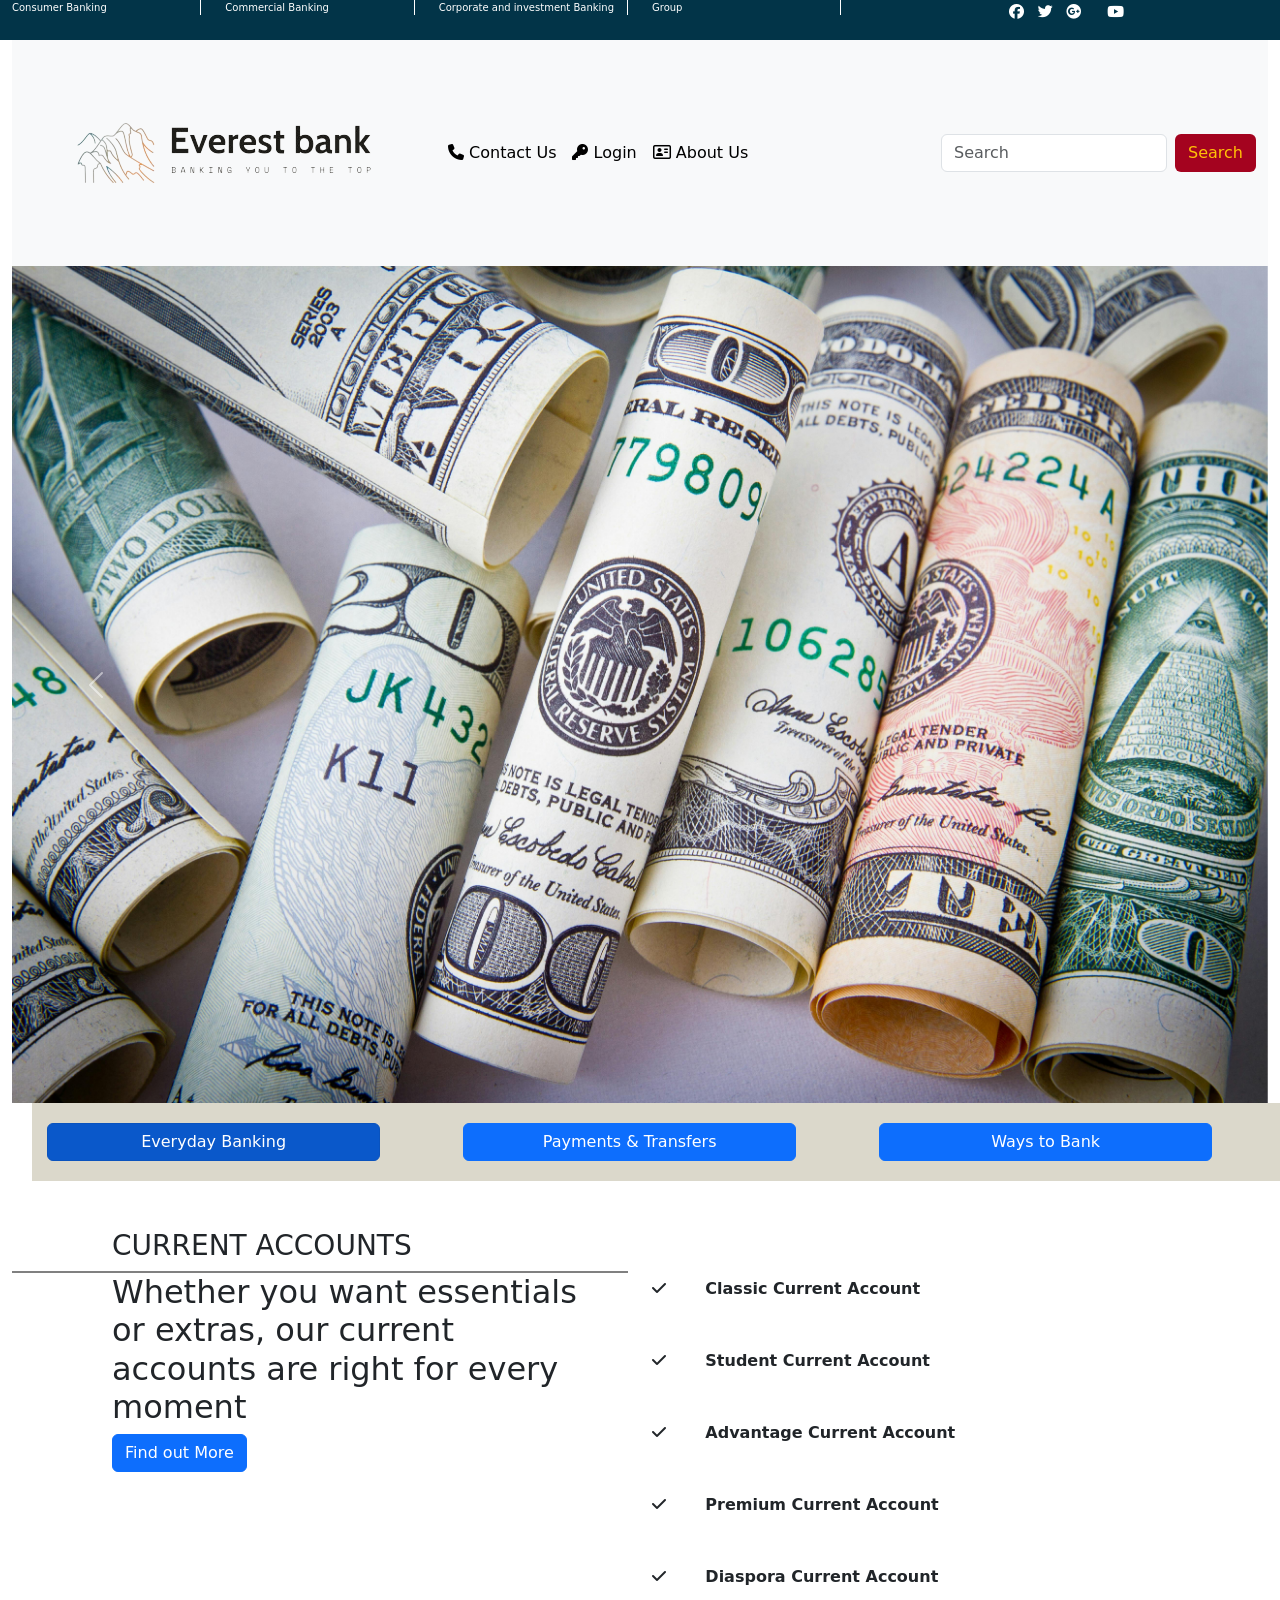
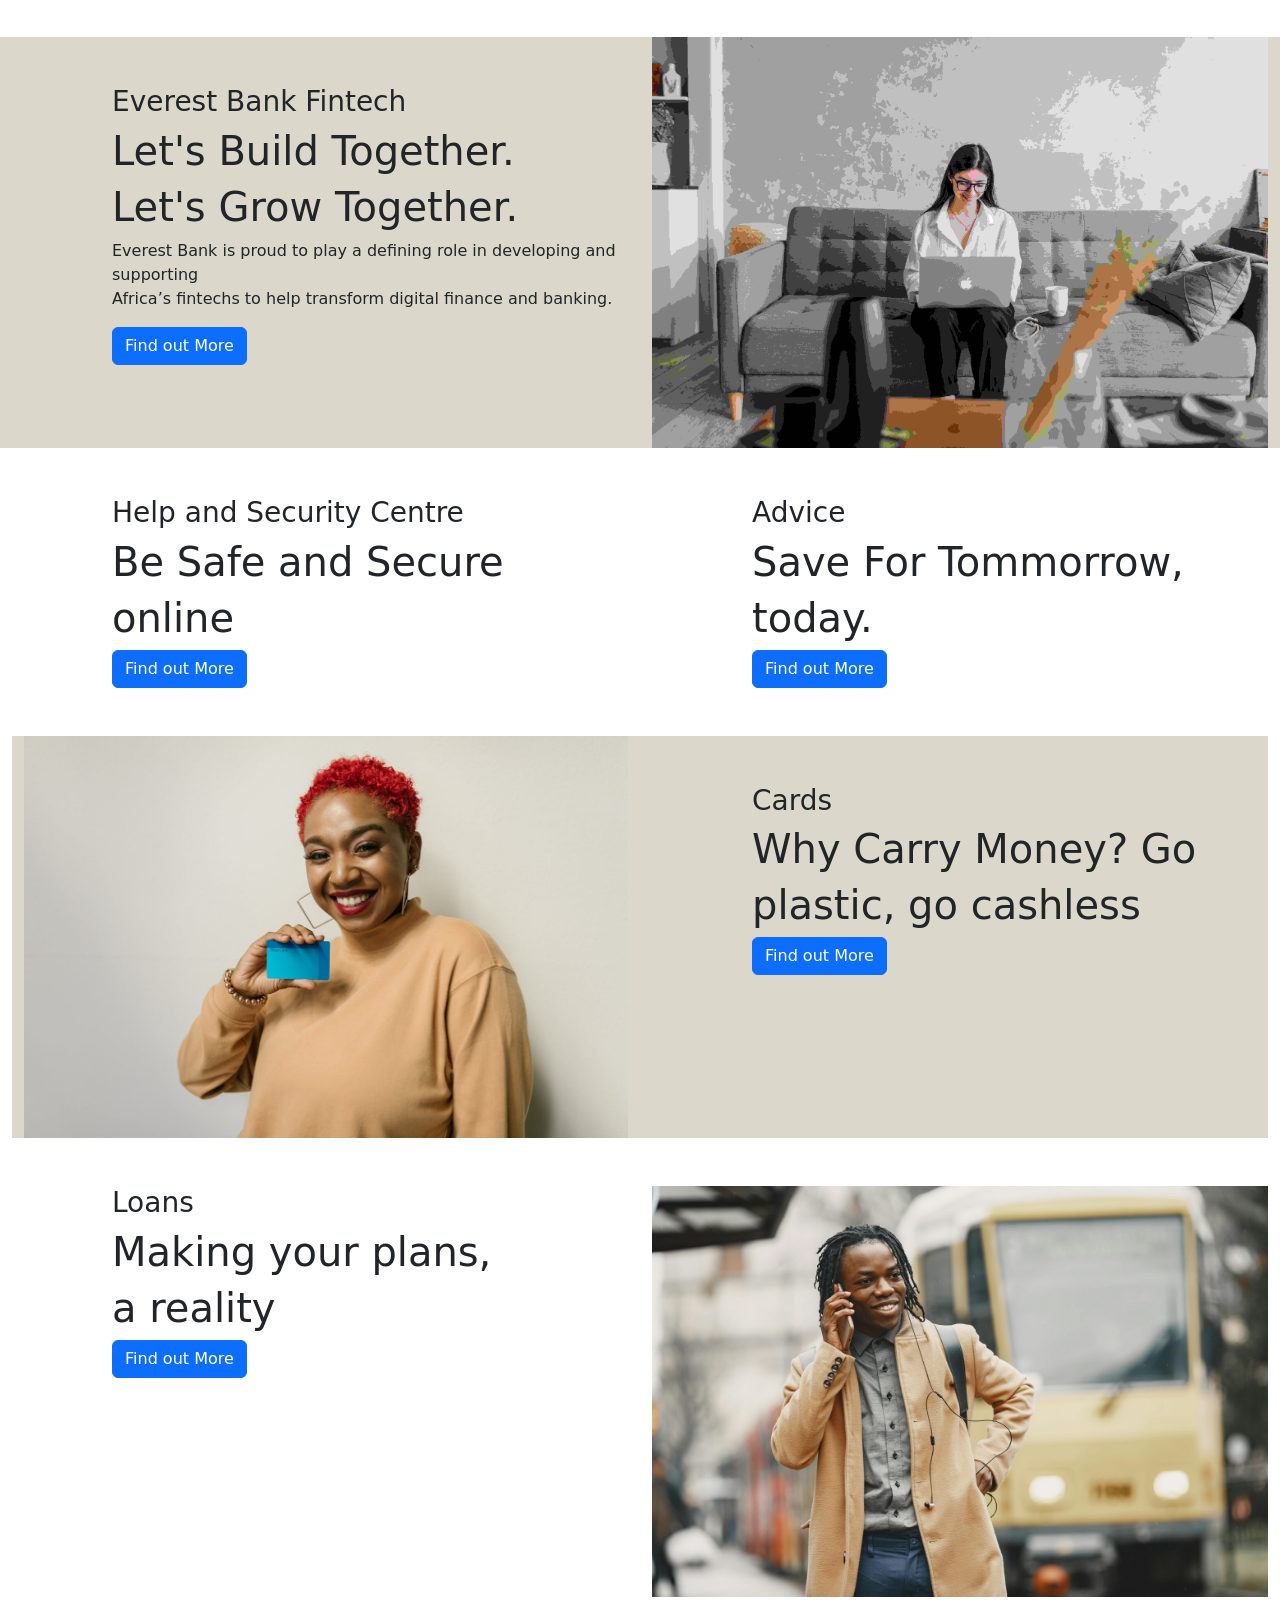
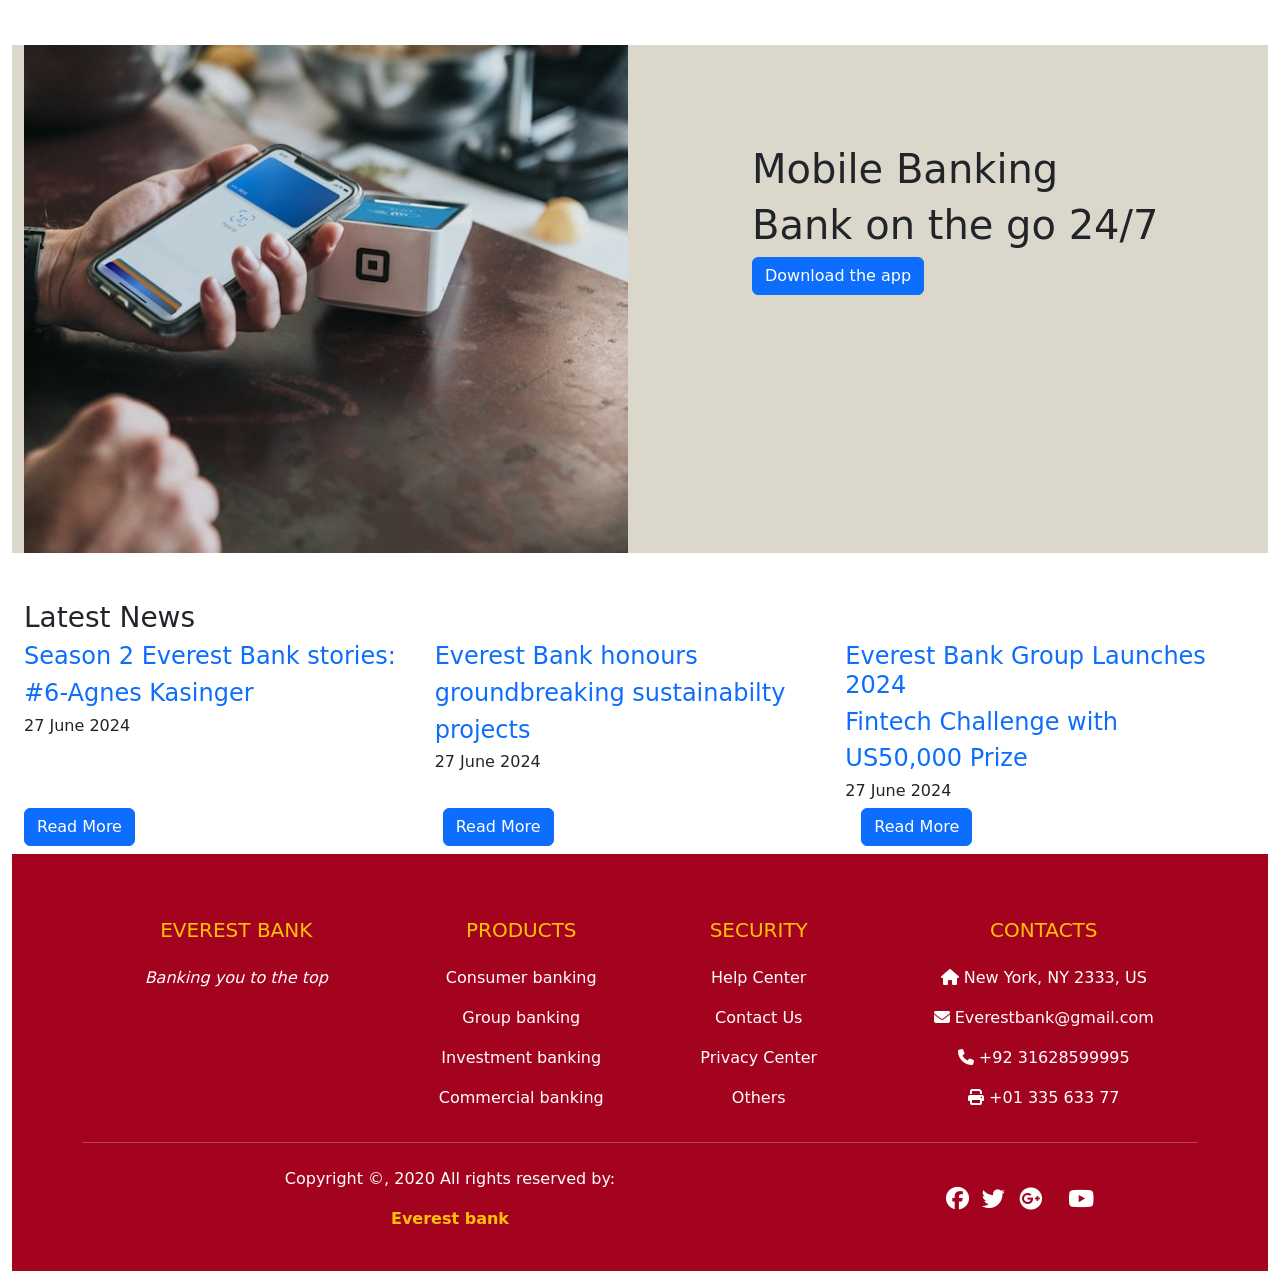
<file: index.html>
<!DOCTYPE html>
<html>
<head>
	<meta charset="utf-8">
	<meta name="viewport" content="width=device-width, initial-scale=1">
	<link href="https://cdn.jsdelivr.net/npm/bootstrap@5.3.3/dist/css/bootstrap.min.css" rel="stylesheet">
	<link href="https://cdnjs.cloudflare.com/ajax/libs/font-awesome/6.5.2/css/all.min.css" rel="stylesheet">
	<title>Everest Bank</title>
	<link rel="stylesheet" type="text/css" href="style.css">
</head>
<body>
		<div class="container-fluid">
			<div class="row pb-0" style="background-color:#023448;">
				<div class="col-md-2 col-md-2"><div class="hfooter" style="align-items:bottom"><span>Consumer Banking</span></div></div>
				<div class="col-md-2 col-md-2"><div class="hfooter"><span>Commercial Banking</span></div></div>
				<div class="col-md-2 col-md-2"><div class="hfooter"><span>Corporate and investment Banking</span></div></div>
				<div class="col-md-2 col-md-2"><div class="hfooter"><span>Group</span></div></div>	

					<div class="col-md-4 col-md-4">
						<div class="text-center text-md-right">

							<ul class="list-unstyled list-inline">
								<li class="list-inline-item">
									<a href="#" class="btn-floating btn-sm text-white" style="font-size:15px;"><i class="fab fa-facebook"></i></a>
								</li>

								<li class="list-inline-item">
									<a href="#" class="btn-floating btn-sm text-white" style="font-size:15px;"><i class="fab fa-twitter"></i></a>
								</li>
								<li class="list-inline-item">
									<a href="#" class="btn-floating btn-sm text-white" style="font-size:15px;"><i class="fab fa-google-plus"></i></a>
								</li>
								<li class="list-inline-item">
									<a href="#" class="btn-floating btn-sm text-white" style="font-size:15px;"><i class="fab fa-linked-in"></i></a>
								</li>
								<li class="list-inline-item">
									<a href="#" class="btn-floating btn-sm text-white" style="font-size:15px;"><i class="fab fa-youtube"></i></a>
								</li>

							</ul>		


						</div>
				</div>
				
			</div>

			<div class="row">
				<div class="col">
					<nav class="navbar navbar-expand-lg bg-body-tertiary">
						<div class="container-fluid">
							<a class="navbar-brand" href="#"><img src="Everest bank-logo/logoname.png" alt="not found"></a>
							<button class="navbar-toggler" type="button" data-bs-toggle="collapse" data-bs-target="#navbarSupportedContent" aria-controls="navbarSupportedContent" aria-expanded="false" aria-label="Toggle navigation">
								<span class="navbar-toggler-icon"></span>
							</button>
							<div class="collapse navbar-collapse" id="navbarSupportedContent">
								<ul class="navbar-nav me-auto mb-2 mb-lg-0">
									<li class="nav-item">
										<a class="nav-link" aria-current="page" href="contact.html"><i class="fas fa-phone  mr-3"></i> Contact Us</a>
									</li>

									<li class="nav-item">
										<a class="nav-link" href="login.html"><i class="fas fa-key  mr-3"></i> Login</a>
									</li>
									
									<li class="nav-item">
										<a class="nav-link active" href="#" aria-current="page"><i class="fa-regular fa-address-card  mr-3"></i> About Us</a>
									</li>
								</ul>
								<form class="d-flex" role="search">
									<input class="form-control me-2" type="search" placeholder="Search" aria-label="Search">
									<button class="btn text-warning" style="background-color:#a4031f" type="submit">Search</button>
								</form>
							</div>
						</div>
					</nav>
				</div>
			
			</div>

			<div class="row">
				<div id="carouselExampleAutoplaying" class="carousel slide" data-bs-ride="carousel">
					<div class="carousel-inner">
						<div class="carousel-item active">
							<img src="images/photo1.jpg" class="d-block w-100" class="img-fluid" alt="photo1">
						</div>
						<div class="carousel-item">
							<img src="images/photo3.jpg" class="d-block w-100" class="img-fluid" alt="photo3">
						</div>
						<div class="carousel-item">
							<img src="images/photo4.jpg" class="d-block w-100" class="img-fluid" alt="photo4">
						</div>
					</div>
					<button class="carousel-control-prev" type="button" data-bs-target="#carouselExampleAutoplaying" data-bs-slide="prev">
						<span class="carousel-control-prev-icon" aria-hidden="true"></span>
						<span class="visually-hidden">Previous</span>
					</button>
					<button class="carousel-control-next" type="button" data-bs-target="#carouselExampleAutoplaying" data-bs-slide="next">
						<span class="carousel-control-next-icon" aria-hidden="true"></span>
						<span class="visually-hidden">Next</span>
					</button>
				</div>
			</div>

			<div class="row" style="margin-left: 20px;background-color: #dbd8cb;">
			<div class="col" style="margin: 20px 3px;">
				<div class="btn-group btn-group-xl" role="group" aria-label="extra large button group">
				<a href="#" class="btn btn-primary active" style="width:333.3px" aria-current="page">Everyday Banking</a>
				</div>
			</div>

			<div class="col" style="margin: 20px 3px;">	
				<div class="btn-group btn-group-xl" role="group" aria-label="extra large button group">	
				<a href="#" class="btn btn-primary" style="width:333.3px">Payments & Transfers</a>
				</div>
			</div>

			<div class="col" style="margin: 20px 3px;">
				<div class="btn-group btn-group-xl" role="group" aria-label="extra large button group">
				<a href="#" class="btn btn-primary" style="width:333.3px">Ways to Bank</a>
				</div>
			</div>  
			</div>

			<div class="row mt-5">
				<div class="col-12 col-md-6">
					<div class="header">
					<h3> CURRENT ACCOUNTS</h3>
					</div>

					<h2 class="text">Whether you want essentials <br> or extras, our current <br> accounts are right for every 
					<br> moment</h2>
					<button class="btn btn-primary" style="margin-left:100px">Find out More</button>	
				</div>

				<div class="col mt-5">

					<div class="row align-items-center mb-5">
						<div class="col-1 pe-0"><i class="fa-solid fa-check"></i></div>
						<div class="col-11 ms-auto">
						<b>Classic Current Account</b>
						</div>
					</div>

					<div class="row align-items-center mb-5">
						<div class="col-1 pe-0"><i class="fa-solid fa-check"></i></div>	
						<div class="col-11 ms-auto">
						<b>Student Current Account</b>
						</div>
					</div>

					<div class="row align-items-center mb-5">
						<div class="col-1 pe-0"><i class="fa-solid fa-check"></i></div>
						<div class="col-11 ms-auto">
						<b>Advantage Current Account</b>
						</div>
					</div>

					<div class="row align-items-center mb-5">
						<div class="col-1 me-0"><i class="fa-solid fa-check"></i></div>	
						<div class="col-11 ms-auto">
							<b>Premium Current Account</b>
						</div>
					</div>

					<div class="row align-items-center mb-5">
						<div class="col-1 me-0"><i class="fa-solid fa-check"></i></div>	
						<div class="col-11 ms-auto">
							<b>Diaspora Current Account</b>
						</div>
					</div>
				</div>
			</div>  


			<div class="row" style="background-color:#dbd8cb">
				<div class="col-6 mt-5">
					
					<h3 class="no-line" style="margin-left: 100px;"> Everest Bank Fintech</h3>
					<h1 class="text">Let's Build Together.</h1>
					<h1 class="text">Let's Grow Together.</h1>

					<p style="margin-left: 100px;">Everest Bank is proud to play a defining role in developing and supporting
					<br>Africa’s fintechs to help transform digital finance and banking.</p>
					<button class="btn btn-primary" style="margin-left:100px">Find out More</button>
				</div>

				<div class="col-6"><img src="images/photo12.jpg" class="d-block w-100" class="img-fluid" alt="photo12"></div>
				
				
			</div>

			<div class="row mt-5">
				<div class="col-6">
					
					<h3 class="no-line" style="margin-left: 100px;">Help and Security Centre</h3>
					<h1 class="text">Be Safe and Secure</h1>
					<h1 class="text">online</h1>
					<button class="btn btn-primary" style="margin-left:100px">Find out More</button>
				</div>

				<div class="col-6">
					<h3 class="no-line" style="margin-left: 100px; ">Advice</h3>
					<h1 class="text">Save For Tommorrow,</h1>
					<h1 class="text">today.</h1>
					<button class="btn btn-primary" style="margin-left:100px">Find out More</button>
				</div>
				
				
			</div>

			<div class="row mt-5 mx-auto" style="background-color:#dbd8cb">

					<div class="col mx-auto">
						<img src="images/atm card.jpg" class="img-fluid" alt="not found">
					</div>

					<div class="col mt-5">
						<h3 style="margin-left: 100px;">Cards</h3>
						<h1 class="text">Why Carry Money? Go</h1>
						<h1 class="text">plastic, go cashless</h1>
						<button class="btn btn-primary" style="margin-left:100px">Find out More</button>
					</div>
			
			</div>
				
			<div class="row mt-5">
				<div class="col">
						<h3 class="no-line" style="margin-left: 100px;">Loans</h3>

						<h1 class="text">Making your plans,</h1>
						<h1 class="text">a reality</h1>
						<button class="btn btn-primary" style="margin-left:100px">Find out More</button>
				</div>

				<div class="col">
					<div class="col"><img src="images/photo3.jpg" class="img-fluid" alt="not found"></div>
			
				</div>

			</div>
				
			<div class="row mx-auto mt-5" style="background-color:#dbd8cb">
				<div class="col">
					<img src="images/mobilebank.jpg" class="img-fluid" alt="not found">
				</div>
				<div class="col mt-5" style="margin-top: 100px !important;">
					<h1 class="text">Mobile Banking</h1>
					<h1 class="text">Bank on the go 24/7</h1>
					<button class="btn btn-primary" style="margin-left:100px">Download the app</button>
				</div>
			</div>

			<div class="row mx-auto mt-5">
				<div class="col">
				<h3>Latest News</h3>
				</div>
				<div class="row">
					<div class="col-4">
						<a href="#" style="text-decoration: none;"><h4>Season 2 Everest Bank stories:</h4><h4>#6-Agnes Kasinger</h4></a>
						<h6>27 June 2024</h6>
					</div>

					<div class="col-4">
						<a href="#" style="text-decoration: none;"><h4>Everest Bank honours</h4><h4>groundbreaking sustainabilty</h4>
						<h4>projects</h4></a>	
						<h6>27 June 2024</h6>
					</div>

					<div class="col-4"><a href="#" style="text-decoration: none;"><h4>Everest Bank Group Launches 2024</h4><h4>Fintech Challenge with</h4>
						<h4>US50,000 Prize</h4></a>	
						<h6>27 June 2024</h6>
					</div>
				</div>
			</div>

			<div class="row mx-auto" >
				<div class="col-4"><button class="btn btn-primary">Read More</button></div>
				<div class="col-4"><button class="btn btn-primary">Read More</button></div>
				<div class="col-4"><button class="btn btn-primary">Read More</button></div>
				
			</div>

			<footer class="text-white pt-5 pb-4 mt-2" style="background-color:#a4031f;">
				
				<div class="container text-center text-md-left">

					<div class="row text-center text-md-left">

						<div class="col-md-3 col-lg-3 col-xl-3 mx-auto mt-3">
							<h5 class="text-uppercase mb-4 font-weight-bold text-warning">Everest Bank</h5>
							<p><em>Banking you to the top</em></p>

							
						</div>
						<div class="col-md-2 col-lg-2 col-xl-2 mx-auto mt-3">
							<h5 class="text-uppercase mb-4 font-weight-bold text-warning">products</h5>
							<p>
								<a href="#" class="text-white" style="text-decoration:none;">Consumer banking</a>
							</p>
							<p>
								<a href="#" class="text-white" style="text-decoration:none;">Group banking</a>
							</p>
							<p>
								<a href="#" class="text-white" style="text-decoration:none;">Investment banking</a>
							</p>
							<p>
								<a href="#" class="text-white" style="text-decoration:none;">Commercial banking</a>
							</p>

						</div>
					
						<div class="col-md-3 col-lg-2 col-xl-2 mx-auto mt-3">
							<h5 class="text-uppercase mb-4 font-weight-bold text-warning">Security</h5>
							<p>
								<a href="#" class="text-white" style="text-decoration:none;">Help Center</a>
							</p>
							<p>
								<a href="#" class="text-white" style="text-decoration:none;">Contact Us</a>
							</p>
							<p>
								<a href="#" class="text-white" style="text-decoration:none;">Privacy Center</a>
							</p>
							<p>
								<a href="#" class="text-white" style="text-decoration:none;">Others</a>
							</p>
						</div>

						<div class="col-md-4 col-lg-3 col-xl-3 mx-auto mt-3">
							<h5 class="text-uppercase mb-4 font-weight-bold text-warning">Contacts</h5>
							<p>
								<i class="fas fa-home  mr-3"></i> New York, NY 2333, US
							</p>
							<p>
								<i class="fas fa-envelope  mr-3"></i> Everestbank@gmail.com
							</p>
							<p>
								<i class="fas fa-phone  mr-3"></i> +92 31628599995
							</p>
							<p>
								<i class="fas fa-print  mr-3"></i> +01 335 633 77
							</p>
						</div>

				</div>
				<hr class="mb-4">
				<div class="row align-items-center">
					<div class="col-md-7 col-lg-8">
						<p> Copyright &copy, 2020 All rights reserved by:</p>
							<a href="#" style="text-decoration: none;">
							<strong class="text-warning">Everest bank</strong>
							</a>
						</p>
					</div>
					<div class="col-md-5 col-lg-4">
						<div class="text-center text-md-right">

							<ul class="list-unstyled list-inline">
								<li class="list-inline-item">
									<a href="#" class="btn-floating btn-sm text-white" style="font-size:23px;"><i class="fab fa-facebook"></i></a>
								</li>

								<li class="list-inline-item">
									<a href="#" class="btn-floating btn-sm text-white" style="font-size:23px;"><i class="fab fa-twitter"></i></a>
								</li>
								<li class="list-inline-item">
									<a href="#" class="btn-floating btn-sm text-white" style="font-size:23px;"><i class="fab fa-google-plus"></i></a>
								</li>
								<li class="list-inline-item">
									<a href="#" class="btn-floating btn-sm text-white" style="font-size:23px;"><i class="fab fa-linked-in"></i></a>
								</li>
								<li class="list-inline-item">
									<a href="#" class="btn-floating btn-sm text-white" style="font-size:23px;"><i class="fab fa-youtube"></i></a>
								</li>

							</ul>		

						</div>
					</div>
				</div>
				

			</footer>
		</div>
		
		 
	   <script type="text/javascript" src="https://cdn.jsdelivr.net/npm/bootstrap@5.2.3/dist/js/bootstrap.bundle.min.js"></script>
</body>

</html>
</file>
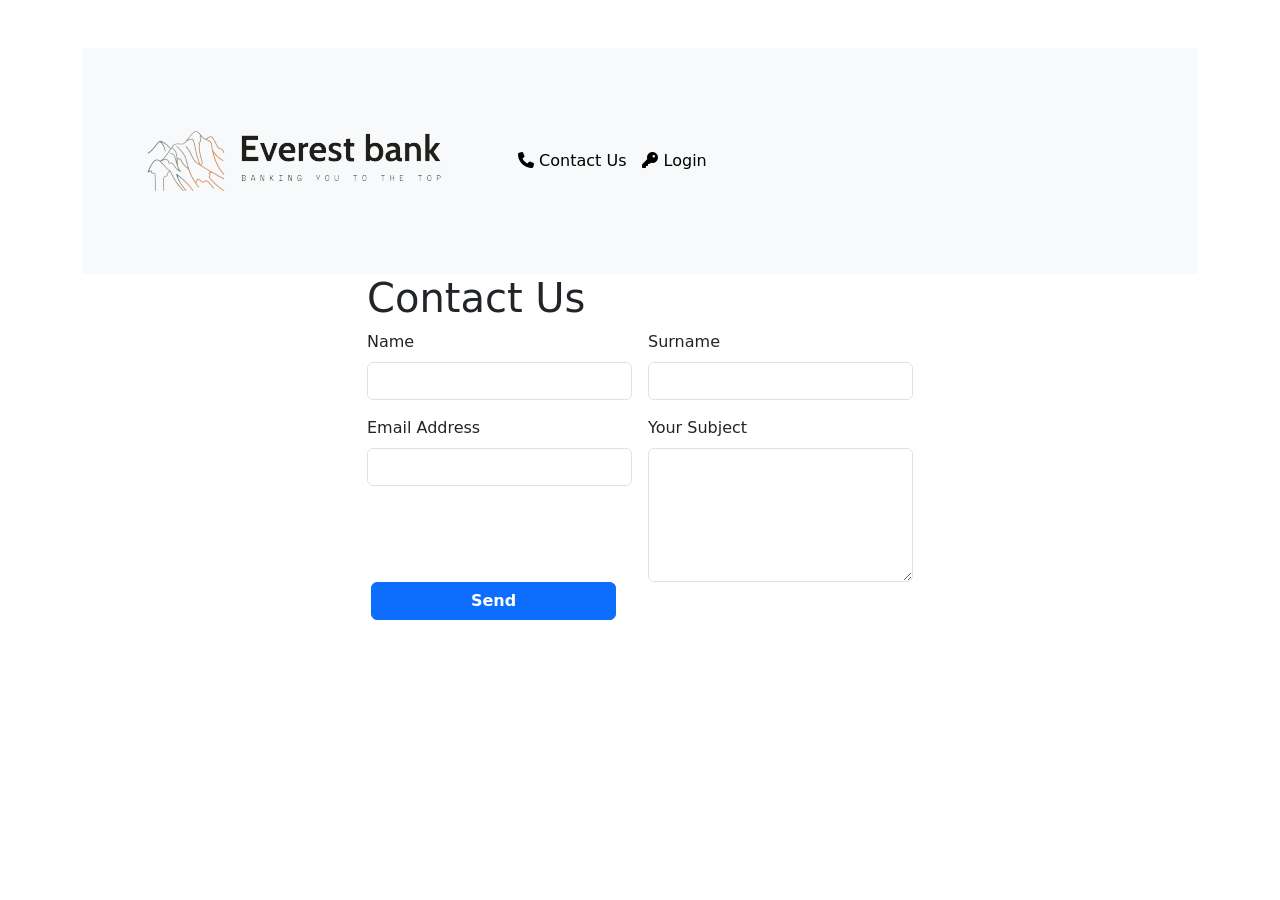
<file: contact.html>
<!DOCTYPE html>
<html>
<head>
	<meta charset="utf-8">
	<meta name="viewport" content="width=device-width, initial-scale=1">
	<link href="https://cdn.jsdelivr.net/npm/bootstrap@5.3.3/dist/css/bootstrap.min.css" rel="stylesheet">
	<link href="https://cdnjs.cloudflare.com/ajax/libs/font-awesome/6.5.2/css/all.min.css" rel="stylesheet">
	<title> Contact page</title>
	<link rel="stylesheet" type="text/css" href="style.css">
</head>
<body>
	<div class="container my-5">
			<nav class="navbar mt-5 navbar-expand-lg bg-body-tertiary">
  <div class="container-fluid">
    <a class="navbar-brand" href="#"><img src="Everest bank-logo/logoname.png" alt="not found"></a>
    <button class="navbar-toggler" type="button" data-bs-toggle="collapse" data-bs-target="#navbarSupportedContent" aria-controls="navbarSupportedContent" aria-expanded="false" aria-label="Toggle navigation">
      <span class="navbar-toggler-icon"></span>
    </button>
    <div class="collapse navbar-collapse" id="navbarSupportedContent">
      <ul class="navbar-nav me-auto mb-2 mb-lg-0">
        <li class="nav-item">
          <a class="nav-link" aria-current="page" href="contact.html"><i class="fas fa-phone  mr-3"></i> Contact Us</a>
        </li>
        <li class="nav-item">
          <a class="nav-link" href="login.html"><i class="fas fa-key  mr-3"></i> Login</a>
        </li>
        
      </ul>
      
    </div>
  </div>
</nav>



		<div class="row justify-content-center">
			<div class="col-lg-6">
				<h1 class="mb3">Contact Us</h1>
				<form action="">
					<div class="row g-3">
						<div class="col-md-6">
							<label for="Name" class="form-label">Name</label>
							<input type="text" class="form-control" id="name" required>
							
						</div>
						<div class="col-md-6">
							<label for="Surname" class="form-label">Surname</label>
							<input type="text" class="form-control" id="name" required>
							
						</div>
						<div class="col-md-6">
							<label for="Email Address" class="form-label">Email Address</label>
							<input type="email" class="form-control" id="name" required>
							
						</div>
						<div class="col-md-6">
							<label for="meessage" class="form-label">Your Subject</label>
							<textarea name="meessage" id="message" rows="5" class="form-control"required></textarea>
							
						</div>

							<div class="row">
								<div class="col-md-6">
									<button class="btn btn-primary w-100 fw-bold" type="submit">Send</button>
									
								</div>
							</div>
						
					</div>
					
				</form>

				
				
			</div>
		</div>
		
	</div>
</body>

</html>
</file>
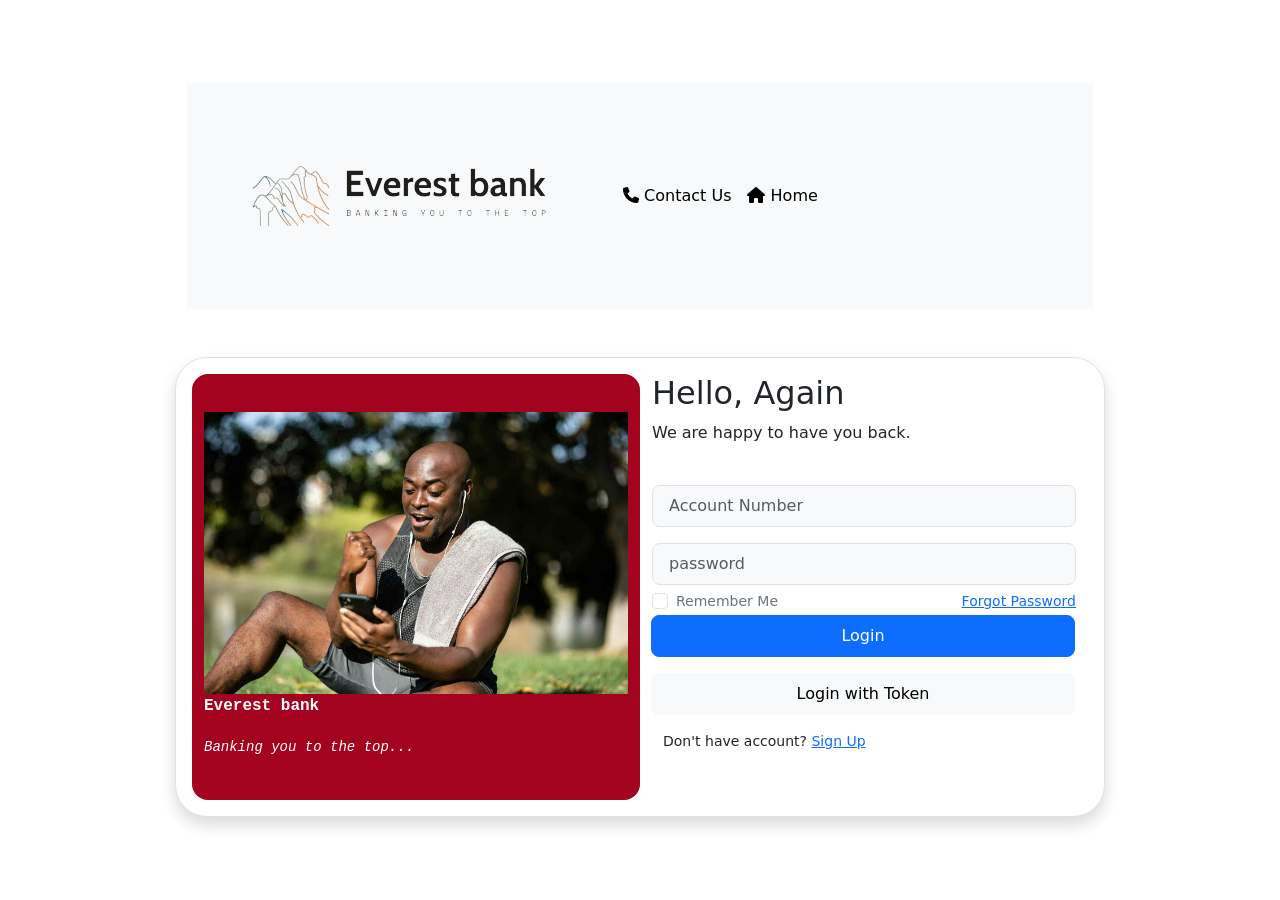
<file: login.html>
<!DOCTYPE html>
<html>
<head>
	<meta charset="utf-8">
	<meta name="viewport" content="width=device-width, initial-scale=1">
	<link href="https://cdn.jsdelivr.net/npm/bootstrap@5.3.3/dist/css/bootstrap.min.css" rel="stylesheet">
	<link href="https://cdnjs.cloudflare.com/ajax/libs/font-awesome/6.5.2/css/all.min.css" rel="stylesheet">
	<title>Login Page</title>
	<link rel="stylesheet" type="text/css" href="style.css">
</head>
<body>
	<div class="container d-flex justify-content-center align-items-center min-vh-100">
		<div class="row">
			<div class="col">
				<nav class="navbar navbar-expand-lg bg-body-tertiary">
  <div class="container-fluid">
    <a class="navbar-brand" href="#"><img src="Everest bank-logo/logoname.png" alt="not found"></a>
    <button class="navbar-toggler" type="button" data-bs-toggle="collapse" data-bs-target="#navbarSupportedContent" aria-controls="navbarSupportedContent" aria-expanded="false" aria-label="Toggle navigation">
      <span class="navbar-toggler-icon"></span>
    </button>
    <div class="collapse navbar-collapse" id="navbarSupportedContent">
      <ul class="navbar-nav me-auto mb-2 mb-lg-0">
        <li class="nav-item">
          <a class="nav-link active" aria-current="page" href="#"><i class="fas fa-phone  mr-3"></i> Contact Us</a>
        </li>
        <li class="nav-item">
          <a class="nav-link" href="index.html"><i class="fas fa-home  mr-3"></i> Home</a>
        </li>
      </ul>
    </div>
  </div>
</nav>
			
		<div class="row border rounded-5 p-3 mt-5 bg-white shadow box-area">
			
			<div class="col-md-6 rounded-4 d-flex justify-content-center align-items-center flex-column left box" style="background: #a4031f;">
				<div class="featured-image mb-1">
					<img src="images/photo4.jpg" class="img-fluid" style="width:500px">
					<p class="text-white fs-0.5" style="font-family: Courier New,Courier, monospace;font-weight: 600;">Everest bank</p>
					<small class="text-white text-wrap text-center"style="width:17rem;font-family:Courier New,Courier, monospace ;"><em>Banking you to the top...</em></small>
				</div>

			</div>	

			<div class="col-md-6 right box">
				<div class="row align-items-center">
					<div class="header-text mb-4">

						<h2>Hello, Again</h2>
						<p>We are happy to have you back.</p>
					</div>
						
						<div class="input-group mb-3">
							<input type="Phone number" class="form-control form-control-lg bg-light fs-6" placeholder="Account Number">
						</div>
						<div class="input-group mb-1">
							<input type="password" class="form-control form-control-lg bg-light fs-6" placeholder="password">
						</div>
						<div class="input-group mb-5 d-flex justify-content-between">
							<div class="form-check">
								<input type="checkbox" class="form-check-input"id="form-check">
								<label for="form-check" class="form-check-label text-secondary"><small>Remember Me</small></label>
								
							</div>
								<div class="forgot">
									<small><a href="#">Forgot Password</a></small>

								</div>

								<div class="input-group mb-3">
									<button class="btn btn-lg btn-primary w-100 fs-6">Login</button>
									
								</div>	

								<div class="input-group mb-3">
									<button class="btn btn-lg btn-light w-100 fs-6">Login with Token</button>
									
								</div>
								<div class="row">
									<small>Don't have account? <a href="#">Sign Up</a></small>
									
								</div>	
					
				</div>
					
			</div>



		</div>






	</div>

</body>

</html>
</file>
<file: style.css>
/*div{
min-height: 100px;
border: 2px solid red;
font-family: Roboto, sans-serif;
}*/

.navbar-text,
.navbar-brand,
.nav-link{
	color: #000 !important;
}
.hfooter{
	border-right: 1px solid white !important;
	font-size:10px;
	color:#fff ;
}

.logo{
	background-color:#dd6e42;
}
.header{
	padding-left: 100px;
	border-bottom: 2px solid grey;
}
.text{
	padding-left: 100px;
}	
.no-line{
	border-bottom: 0px !important;
}
.box-area{
	
	width:930px;
}

/* .right-box{
	40px 30px 40px 40px;
} */

::placeholder{
	font-size: 16px;
}
@media only screen and (max-width:768px){
	.box-area{
		margin:o 10px;
	}
	.left-box{
		overflow:hidden;
	}
	.right-box{
		padding:20px;
	}
}
</file>
